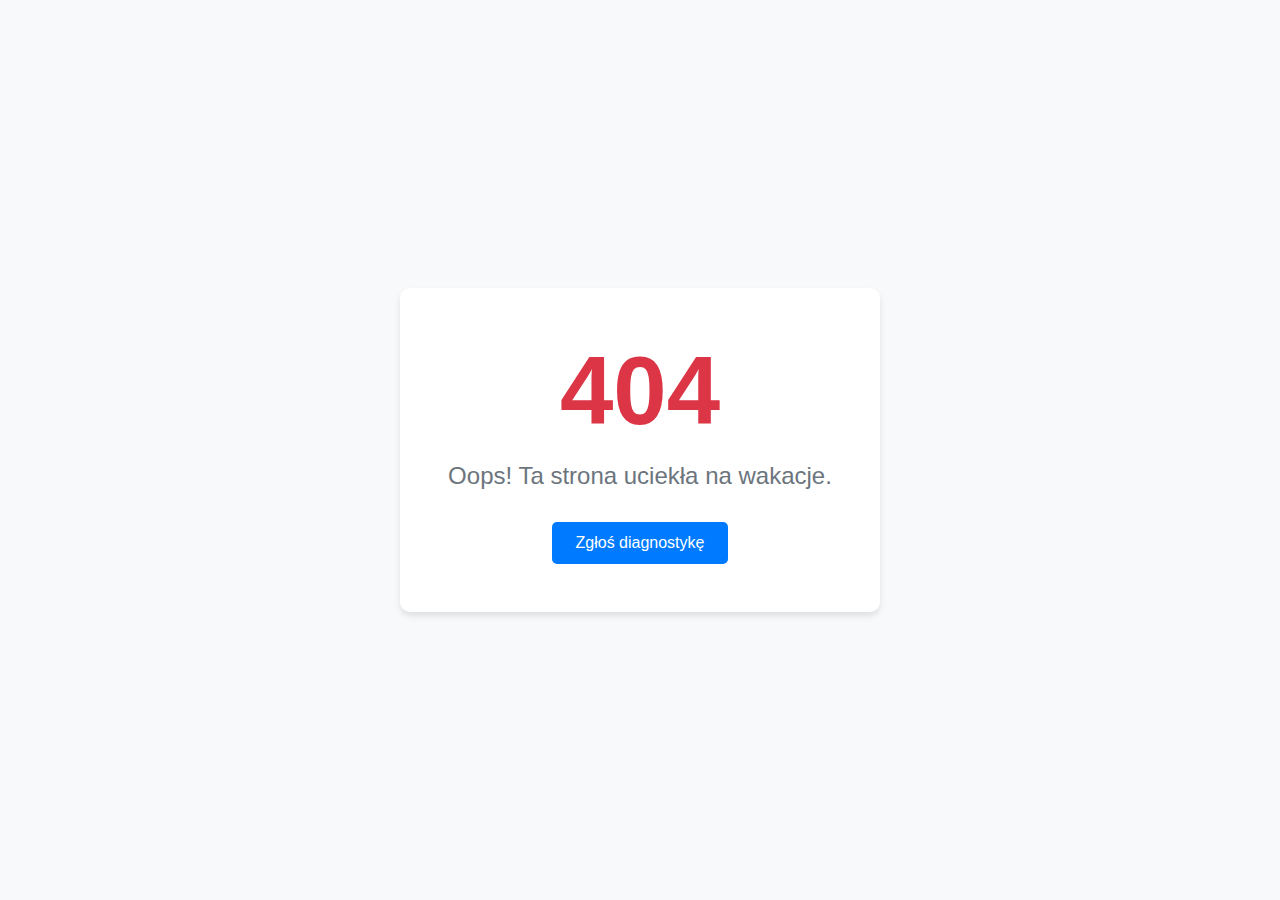
<file: index.html>
<!DOCTYPE html>
<html lang="en">
<head>
    <meta charset="UTF-8">
    <meta name="viewport" content="width=device-width, initial-scale=1.0">
    <title>Document</title>
    <link rel="stylesheet" href="404.css">
</head>
<body>
<div class="error-container">
        <div class="error-content">
            <h1>404</h1>
            <p class="error-message">Oops! Ta strona uciekła na wakacje.</p>
            
            <button id="diagnosticsBtn" class="diagnostics-btn">
                Zgłoś diagnostykę
            </button>
            
            <div id="codeForm" class="code-form">
                <input type="text" id="secretCode" placeholder="Wpisz kod dostępu">
                <button id="submitBtn">Zweryfikuj</button>
            </div>
        </div>
    </div>

    <script src="js/404.js"></script>
</body>
</html>
</file>
<file: 404.css>
* {
    margin: 0;
    padding: 0;
    box-sizing: border-box;
}
body {
    font-family: 'Segoe UI', Tahoma, Geneva, Verdana, sans-serif;
    background-color: #f8f9fa;
    height: 100vh;
    display: flex;
    justify-content: center;
    align-items: center;
}
.error-container {
    text-align: center;
    padding: 2rem;
}
.error-content {
    background: white;
    padding: 3rem;
    border-radius: 10px;
    box-shadow: 0 4px 6px rgba(0, 0, 0, 0.1);
    max-width: 600px;
}
h1 {
    font-size: 6rem;
    color: #dc3545;
    margin-bottom: 1rem;
}
.error-message {
    font-size: 1.5rem;
    color: #6c757d;
    margin-bottom: 2rem;
}
.diagnostics-btn {
    background: #007bff;
    color: white;
    border: none;
    padding: 0.75rem 1.5rem;
    border-radius: 5px;
    cursor: pointer;
    font-size: 1rem;
    transition: all 0.3s;
}
.diagnostics-btn:hover {
    background: #0056b3;
    transform: translateY(-2px);
}
.code-form {
    display: none;
    margin-top: 2rem;
    animation: fadeIn 0.5s ease-out;
}
#secretCode {
    padding: 0.75rem;
    width: 70%;
    border: 2px solid #dee2e6;
    border-radius: 5px;
    font-size: 1rem;
}
#submitBtn {
    padding: 0.75rem 1.5rem;
    margin-left: 0.5rem;
    background: #28a745;
    color: white;
    border: none;
    border-radius: 5px;
    cursor: pointer;
}
@keyframes fadeIn {
    from { opacity: 0; transform: translateY(10px); }
    to { opacity: 1; transform: translateY(0); }
}
</file>
